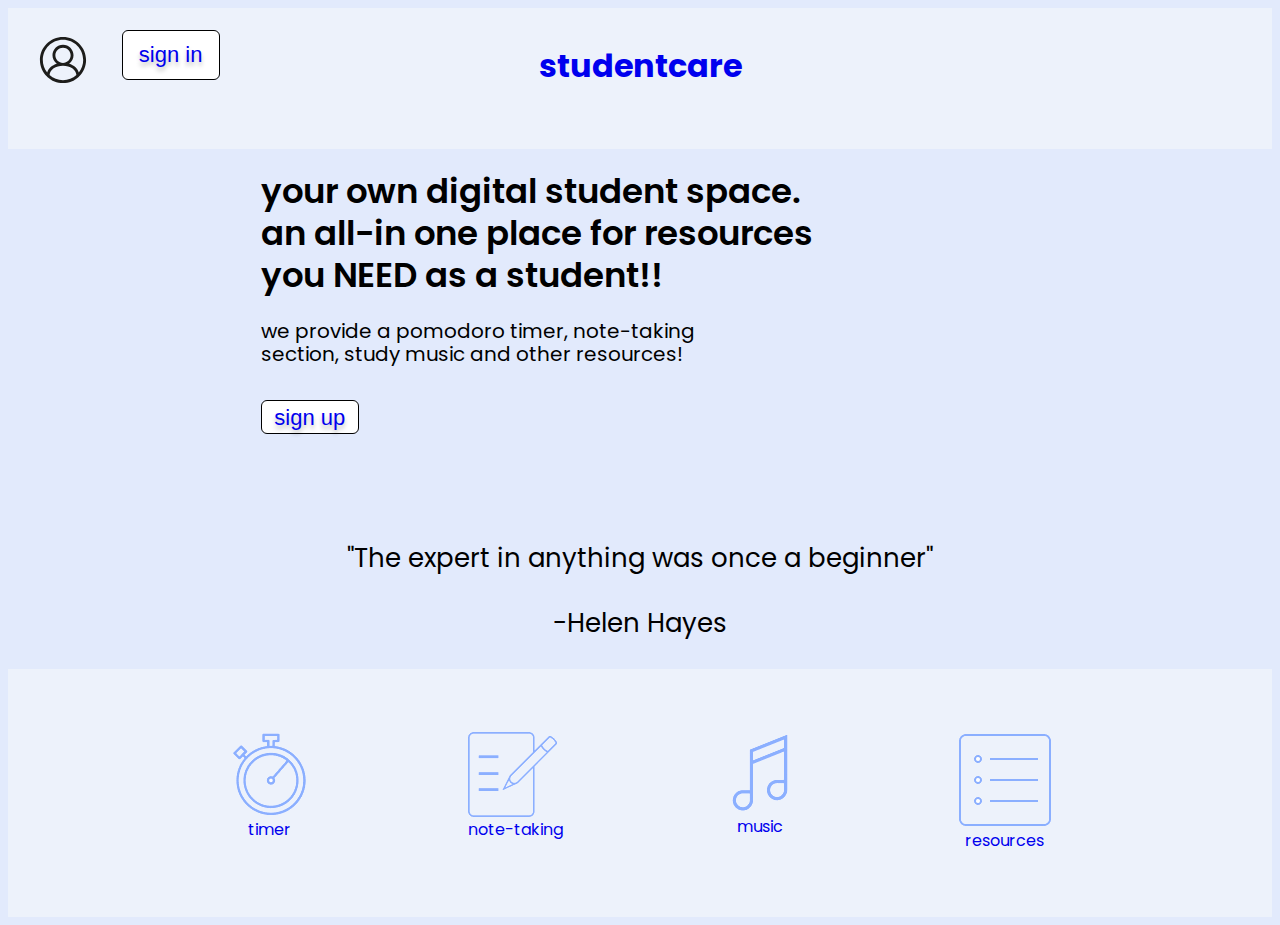
<file: index.html>
<!DOCTYPE html>
<html>

<head>
	<meta charset="utf-8">
	<meta name="viewport" content="width=device-width">
	<title>repl.it</title>
  
	<link href="style.css" rel="stylesheet" type="text/css" />
  <script src="https://cdnjs.cloudflare.com/ajax/libs/jquery/3.6.0/jquery.min.js"></script>
</head>

<body>

	<!-- THIS IS THE HOMEPAGE -->

	<!-- top section (profile icon, sign in button, student care heading) -->
	<div class="top-section">
		<h1 id="website-name"><a href="index.html">studentcare</a></h1>

		<div class="top-left-corner">
			<img id="profile-icon" src="profile icon.svg"/>

    <!-- <a href="signup.html"><button class="sign-in-btn">sign in</button></a> -->
    <button class="sign-in-btn"><a href="signup.html">sign in</a></button>
    </div>

  
  </div>

<!-- middle section (bolded bigger digital student space thing, smaller size description, sign up button, quote) -->

<div class="middle-section">
  <div class="middle-description">
      
    <button class="sign-up-btn"><a href="signup.html">sign up</a></button>
    
    <h2 class="big-description"> your own digital student space.<BR>an all-in one place for resources<BR> you NEED as a student!!</h2>

    <p class="small-description">we provide a pomodoro timer, note-taking<BR>section, study music and other resources!</p>


    
  </div>

  <div class="quote-container">
    <p class="quote">"The expert in anything was once a beginner"</p>

    <p class="quoter">-Helen Hayes</p>
  </div>

</div>
<!-- bottom section (nav bar -> timer icon with caption, note-taking icon with caption, music icon with caption, resources icon with caption) -->




<!-- <div class="bottom-section"> -->



  <!-- <nav class="nav-bar">
    <article class="nav-bar-container">
      <a class="nav-bar-link" href="timer.html"><img src="timer icon.png"/>timer</a>
    </article>
    <article class="nav-bar-container">
        <a class="nav-bar-link" href="note.html"><img src="note-taking icon.png"/>note-taking</a>
    </article>
    <article class="nav-bar-container">
        <a class="nav-bar-link" href="music.html"><img src="music icon.png"/>music </a>
    </article>
    <article class="nav-bar-container">
        <a class="nav-bar-link" href="resources.html"><img src="resources icon.png"/>resources</a>
    </article>
  </nav> -->
    <nav class="nav-bar">
      <a href="timer.html"><img src="timer icon.png"/>timer</a>
  
      <a href="note.html"><img src="note-taking icon.png"/>note-taking</a>

      <a href="music.html"><img src="music icon.png"/>music </a>

      <a href="resources.html"><img src="resources icon.png"/>resources</a>
    </nav>
<!-- </div> -->

  
  <!-- <script src="script.js"></script> -->
</body>
</html>
</file>
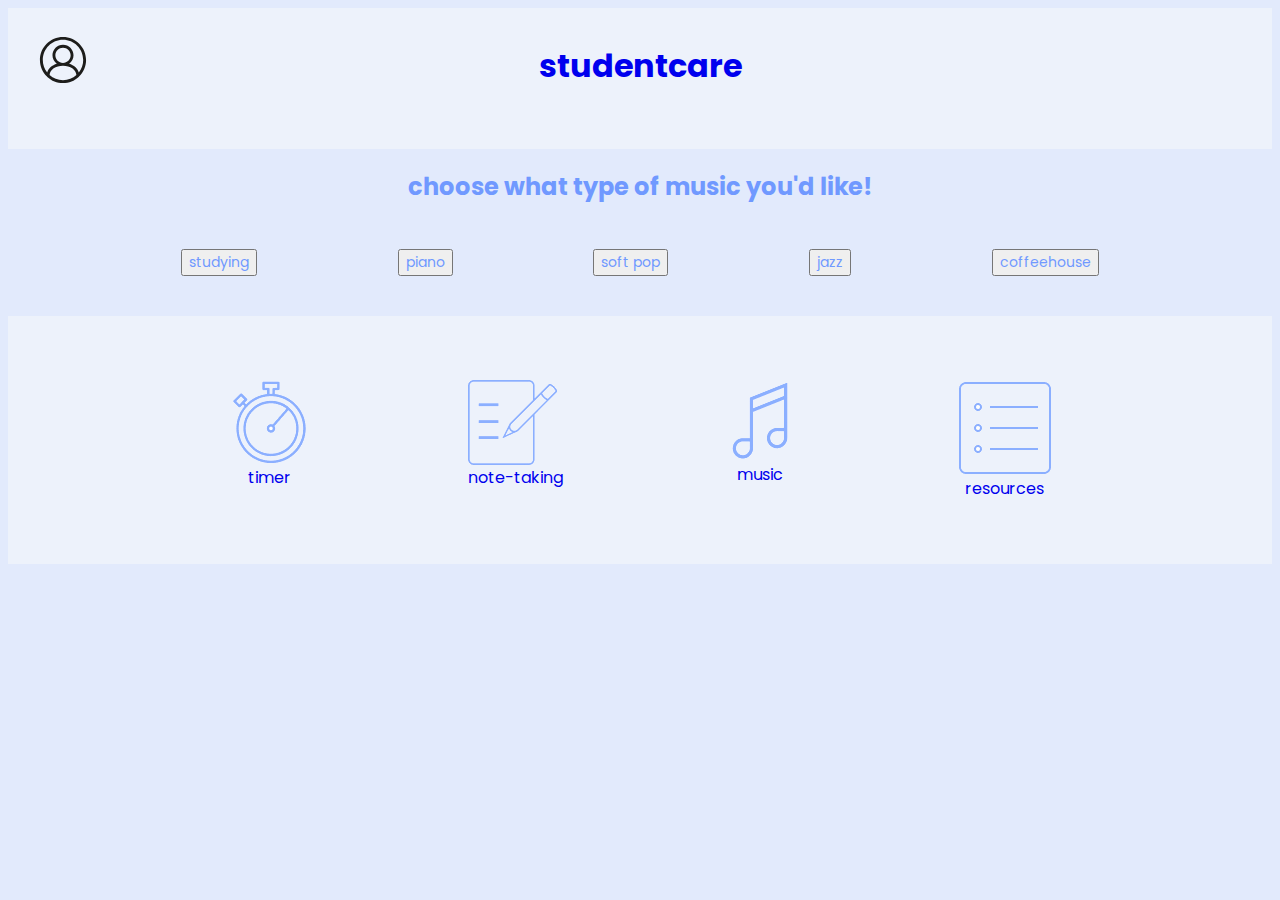
<file: music.html>
<!DOCTYPE html>
<html>

<head>
	<meta charset="utf-8">
	<meta name="viewport" content="width=device-width">
	<title>repl.it</title>

	<link href="music.css" rel="stylesheet" type="text/css" />
  <link href="style.css" rel="stylesheet" type="text/css" />

<script src="https://cdnjs.cloudflare.com/ajax/libs/jquery/3.6.0/jquery.min.js"></script>
</head>

<body>

  <div class="top-section">
		<h1 id="website-name"><a href="index.html">studentcare</a></h1>

		<div class="top-left-corner">
			<img id="profile-icon" src="profile icon.svg"/>

    </div>

  </div>
  

<h2>choose what type of music you'd like!</h2>

<div class="btn">
  <button class="studying-btn" type="radio">studying</button>
  <button class="piano-btn" type="radio">piano</button>
  <button class="soft-pop-btn" type="radio">soft pop</button>
  <button class="jazz-btn" type="radio">jazz</button>
  <button class="coffeehouse-btn" type="radio">coffeehouse</button>

</div>

<section class="container">
  <!-- empty to append music playlist -->

</section>
 <!-- <div class="music">    
     
   ><div class="intenseStudying">
   <iframe src="https://open.spotify.com/embed/playlist/37i9dQZF1DX8NTLI2TtZa6?theme=0" width="50%" height="380" frameBorder="0" allowtransparency="true" allow="encrypted-media"></iframe> 
  </div> 

  <div class="peacefulPiano">
    <iframe src="https://open.spotify.com/embed/playlist/37i9dQZF1DX4sWSpwq3LiO?theme=0" width="50%" height="380" frameBorder="0" allowtransparency="true" allow="encrypted-media"></iframe>
  </div>

  <div class="softPop">
    <iframe src="https://open.spotify.com/embed/playlist/37i9dQZF1DWTwnEm1IYyoj?theme=0" width="50%" height="380" frameBorder="0" allowtransparency="true" allow="encrypted-media"></iframe>
  </div>

  <div class="coffyTableJazz">
    <iframe src="https://open.spotify.com/embed/playlist/37i9dQZF1DWVqfgj8NZEp1?theme=0" width="50%" height="380" frameBorder="0" allowtransparency="true" allow="encrypted-media"></iframe>
  </div>

  <div class="coffeehouse">
    <iframe src="https://open.spotify.com/embed/playlist/37i9dQZF1DX6ziVCJnEm59?theme=0" width="50%" height="380" frameBorder="0" allowtransparency="true" allow="encrypted-media"></iframe>
  </div>

</div> -->
<!-- <section class="music-container">
    </section> -->
    <nav class="nav-bar">
  <a href="timer.html"><img src="timer icon.png"/>timer</a>
  
  <a href="note.html"><img src="note-taking icon.png"/>note-taking</a>

  <a href="music.html"><img src="music icon.png"/>music </a>

  <a href="resources.html"><img src="resources icon.png"/>resources</a>

</nav>

<!-- <script src="script.js"></script> -->
<script src="music.js"></script>
</body>
</file>
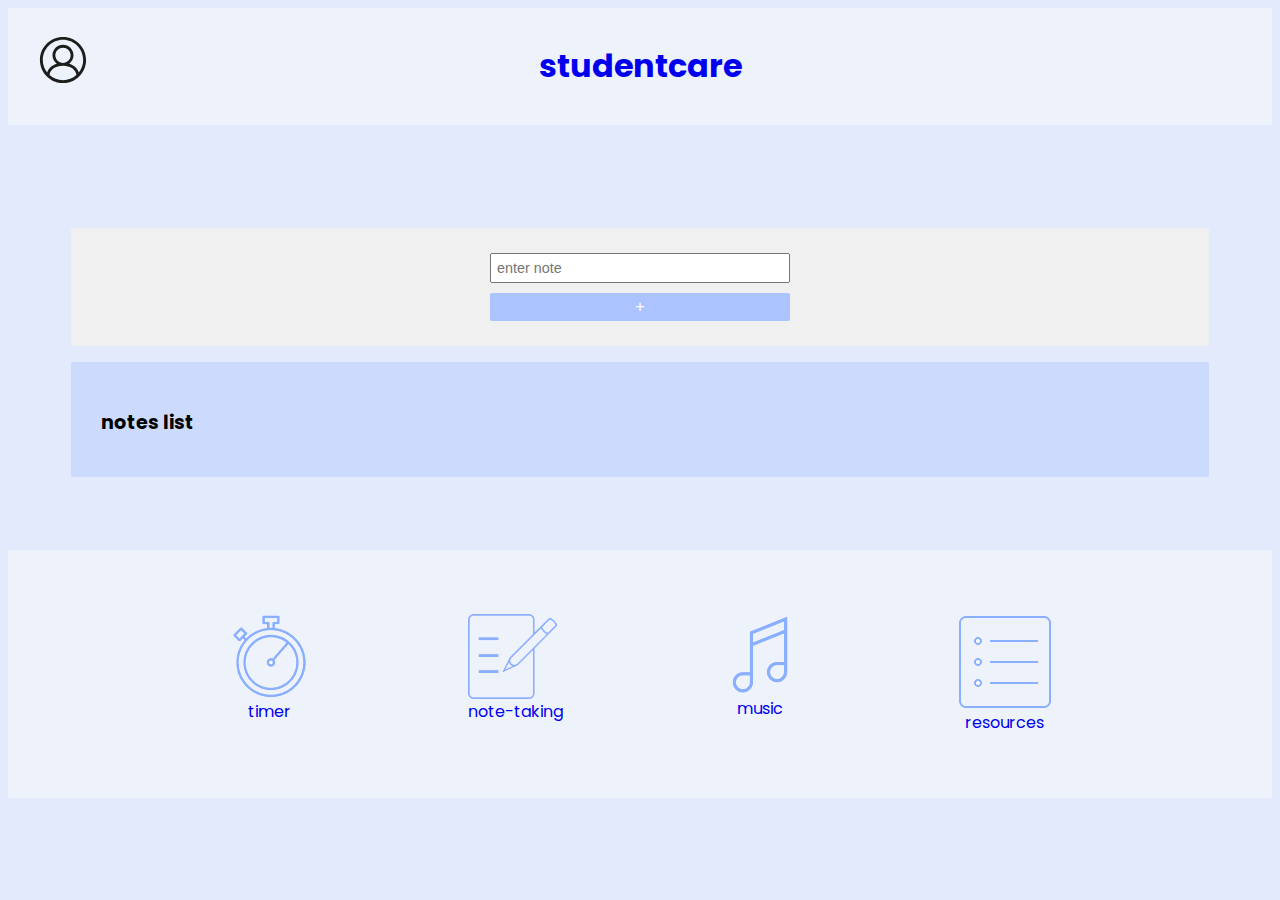
<file: note.html>
<html>

<head>
	<meta charset="utf-8">
	<meta name="viewport" content="width=device-width">
	<title>repl.it</title>
	<link href="style.css" rel="stylesheet" type="text/css" />
  <link href="note.css" rel="stylesheet" type="text/css" />

</head>

<body>

  <div class="top-section">
		<h1 id="website-name"><a href="index.html">studentcare</a></h1>

		<div class="top-left-corner">
			<img id="profile-icon" src="profile icon.svg"/>

    </div>

  </div>

  <article class="content">
    <form class="user-input">
      <input class="note" type="text" placeholder="enter note">
      <input class="submit-btn" type="submit" value="+">
    </form>
    
    <section class="container">
      <h2>notes list</h2>

      <!-- this is empty because we start with no user input  -->
      
      
    
    </section>
  </article>



  <nav class="nav-bar">
    <a href="timer.html"><img src="timer icon.png"/>timer</a>
  
    <a href="note.html"><img src="note-taking icon.png"/>note-taking</a>

    <a href="music.html"><img src="music icon.png"/>music </a>

    <a href="resources.html"><img src="resources icon.png"/>resources</a>

  </nav>

  <script src="https://code.jquery.com/jquery-3.4.1.min.js"></script>

  <script src="note.js"></script>

  </body>
</html>
</file>
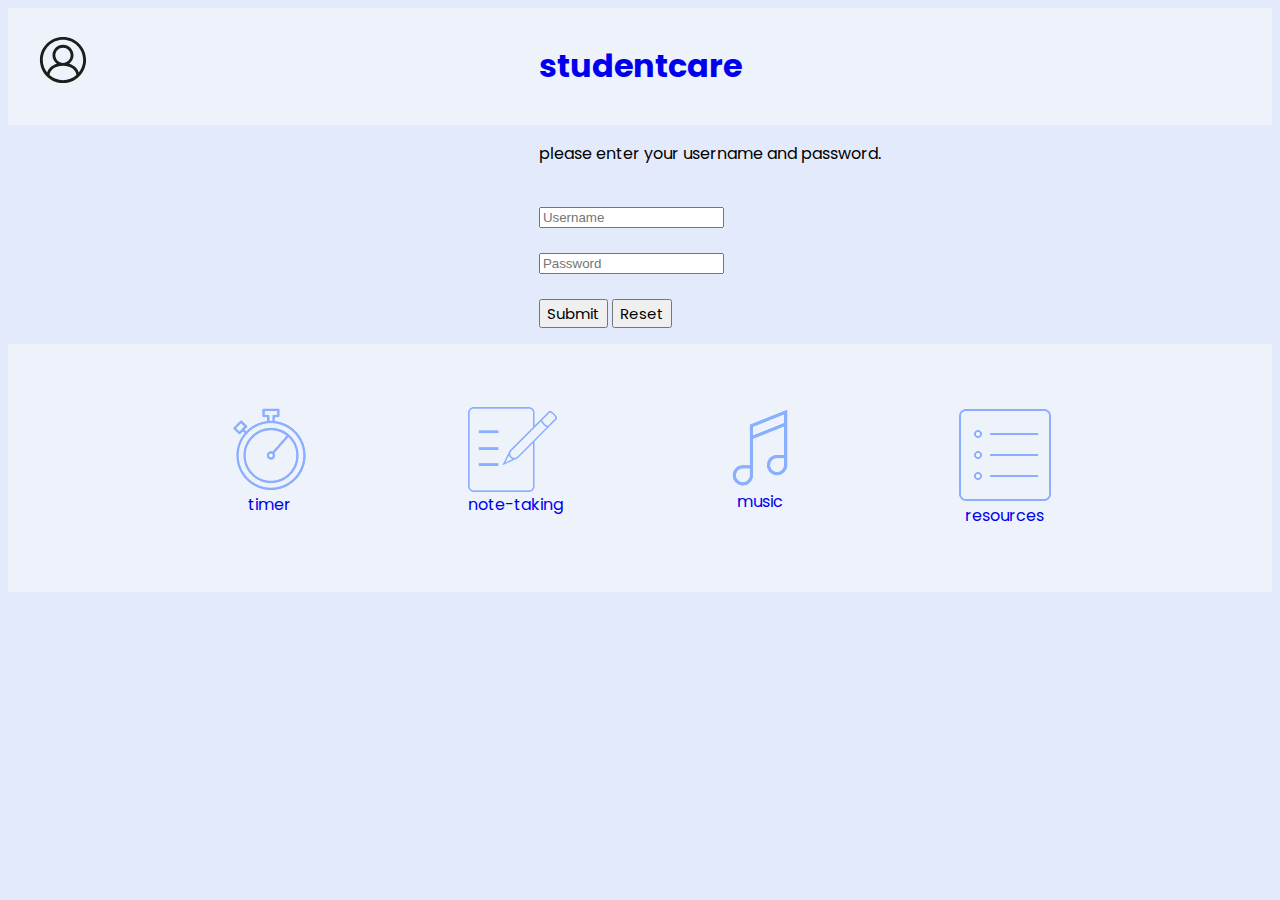
<file: signup.html>
<html>

<head>
	<meta charset="utf-8">
	<meta name="viewport" content="width=device-width">
	<title>repl.it</title>
	<link href="style.css" rel="stylesheet" type="text/css" />
  <link href="signup.css" rel="stylesheet" type="text/css" />
  
  <script src="https://cdnjs.cloudflare.com/ajax/libs/jquery/3.6.0/jquery.min.js"></script>

</head>

<body>

  <div class="top-section">
		<h1 id="website-name"><a href="index.html">studentcare</a></h1>

		<div class="top-left-corner">
			<img id="profile-icon" src="profile icon.svg"/>

    </div>

  </div>

  <form>

    <p>please enter your username and password.</p>

     <br><label></label>
     <input type="text" placeholder="Username" class="user"></br>
    
     <br><label></label>
     <input type="text" placeholder="Password" class="pass"></br>

     
     <br><input id="submit-btn" class="btn" type="submit"></button>

     <input class="btn" type="reset"></br>

  </form>
  
  <section class="fill">
  </section>
  




<nav class="nav-bar">
  <a href="timer.html"><img src="timer icon.png"/>timer</a>
  
  <a href="note.html"><img src="note-taking icon.png"/>note-taking</a>

  <a href="music.html"><img src="music icon.png"/>music </a>

  <a href="resources.html"><img src="resources icon.png"/>resources</a>

</nav>

    
    <script src="signup.js"></script>
  </body>
</html>
</file>
<file: style.css>
@import url('https://fonts.googleapis.com/css2?family=Poppins&display=swap');

/* @media screen and (min-width: 1700px) {
  .middle-description {
    margin-left: 300px;
  }
}
@media screen and (max-width: 900px) {
  .middle-description {
    margin-left: 100px;
  }
} */

* {
  /* margin: 0;
  padding: 0; */
  /* box-sizing: border-box; */
}

body {
  font-family: 'Poppins', sans-serif;
  background-color: #E2EAFC;
}

a  {
  text-decoration: none;
}

.top-section {
  background-color: #EDF2FB;
  padding: 1%;
}

#website-name {
  /* width: 403px;
  height: 90px; */
  text-align: center;
}

#website-name:hover {
  /* background-color:#CCDBFD; */
}

.top-left-corner {
  /* width: 50px;
  height: 50px; */
  object-fit: cover;
  display: inline-flex;
  align-items: flex-start;
  margin-left: 5px;
  margin-top: 1px;
  flex-direction: row;
  flex-wrap: nowrap;
  align-content: space-between;
  /* gap: 50px; */
  
}

#profile-icon {
  /* display: inline; */
  position: absolute;
  left: 2.95%;
  right: 93.06%;
  top: 3.86%;
  bottom: 89.57%;
  width: 50px;
  height: 50px;
}

.sign-in-btn {
  /* display: inline; */
  position: absolute;
  width: 98px;
  height: 50px;
  margin-left: 96px;
  top: 30px;
  text-shadow: 0px 4px 4px rgba(0, 0, 0, 0.25); 
  text-align: center;
  background: #FFFFFF;
  border: 1px solid #000000;
  box-sizing: border-box;
  border-radius: 6px;
  font-size: 22px;
}

.middle-description {
  margin-left: 20%;
  margin-right: 40%;
}

.big-description{
  position: absolute;
  /* width: 588px; */
  height: 123px;
  /* left: 209px; */
  top: 142px;

  font-weight: 600;
  font-size: 34px;
  line-height: 42px; /* sets the height of a line box */
}

.small-description{ 
  position: absolute;
  top: 280px;

  font-size: 20px;
  line-height: 23px;

  padding-top: 20px;
}

.sign-up-btn {
  position: absolute;
  width: 98px;
  /* height: 50px; */
  height: 34.29px;
  top: 350px;

  line-height: 21px;

  margin-top:50px;
  text-shadow: 0px 4px 4px rgba(0, 0, 0, 0.25); 
  text-align: center;
  background: #FFFFFF;
  border: 1px solid #000000;
  box-sizing: border-box;
  border-radius: 6px;
  font-size: 22px;
  padding: 5px;
}

.quote-container {
  text-align: center;

}

.quote { 
  /* position: absolute; */
  left: 307px; 
  top: 410px;

  font-size: 26px;
  /* line-height: 30px; */
  text-align: center;
  /* align-self: center; */
  margin-top: 390px;
}

.quoter {
  /* top: 420px; */
  margin-top: 10px;

  font-size: 26px;
  /* line-height: 30px; */
  text-align: center;
}

.nav-bar a {
  border-radius: 3px;
}
.nav-bar a:hover { 
  background-color: #CCDBFD;
}

.nav-bar {
  text-align: center;
  display: flex; 
  /* ALWAYS REMEMBER TO PUT display: flex; WHEN USING FLEXBOX */
  flex-direction: row;
  /* float: center; */
  /* align-items: flex-end; */
  justify-content: space-evenly;
  padding: 5%;
  background-color: #EDF2FB;
}

.nav-bar a {
  display: block;
  /* margin-bottom: 30px; */
  border-radius: 3px;
  text-align: center;
}


.nav-bar img {
  display: block;
}
</file>
<file: music.css>
@import url('https://fonts.googleapis.com/css2?family=Poppins&display=swap');

body {
  background-color: #E2EAFC;
}
 .music{
  display: flexbox;
  flex-direction: row;
  flex-wrap: nowrap;
  align-items: center;
  justify-content: space-around;
} 

button{
  text-decoration: none;
  font-family: 'Poppins', sans-serif;
  /* color: #7099FF; */
  text-align: center;
  font-size: 14px;
  margin-bottom: 15px;
  color: #7099FF;
   margin: 0; 
}

h2{
  display: flex;
  justify-content: space-around;
  flex-direction: row;
  flex-wrap: nowrap;
  align-items: center;
  color:#7099FF;
}

.btn{
  display: flex;
  justify-content: space-evenly;
  flex-direction: row;
  flex-wrap: nowrap;
  margin: 0.5%;
  padding: 2%;
  font-size: 18px;
  margin-bottom: 15px;
  color: #7099FF;
}

.container{
   display: flex;
  justify-content: space-evenly;
  flex-direction: row;
  flex-wrap: nowrap;
}
</file>
<file: note.css>
* {
  /* margin: 0;
  padding: 0; */
  /* box-sizing: border-box; */
}

.content {
  margin: 10px auto;
  /* width: 300px; */
  padding: 5%;
}

.user-input {
  display: flex;
  flex-direction: column;
  margin-top: 30px;
  background:#F0F0F0;
}

.note {
  width: 300px;
  margin: 25px auto 5px auto;
  padding: 5px;
  font-size: 90%;
}

.submit-btn {
  width: 300px;
  padding: 5px;
  margin: 5px auto 25px auto;
  background: #ABC4FF;
  border: none;
  border-radius: 2px;
  color: #fff;
  font-size: 100%;
}

.container {
  padding: 30px;
  background: #CCDBFD;
}

h2 {
  font-size: 120%;
  margin-bottom: 10px;
}

.card {
  margin: 0 auto;
  margin-bottom: 10px;
  padding: 8px;
  width: 300px;
  background: #fff;
}
/* .delete {
  display: inline;
} */
</file>
<file: signup.css>
.btn {
  text-decoration: none;
  font-family: 'Poppins', sans-serif;
  /* color: #7099FF; */
  text-align: center;
  font-size: 15px;
  
}

form{
  margin-left: 42%;
  /* margin-left: 800px; */
}

.welcome{
  text-align: center;
}
</file>
